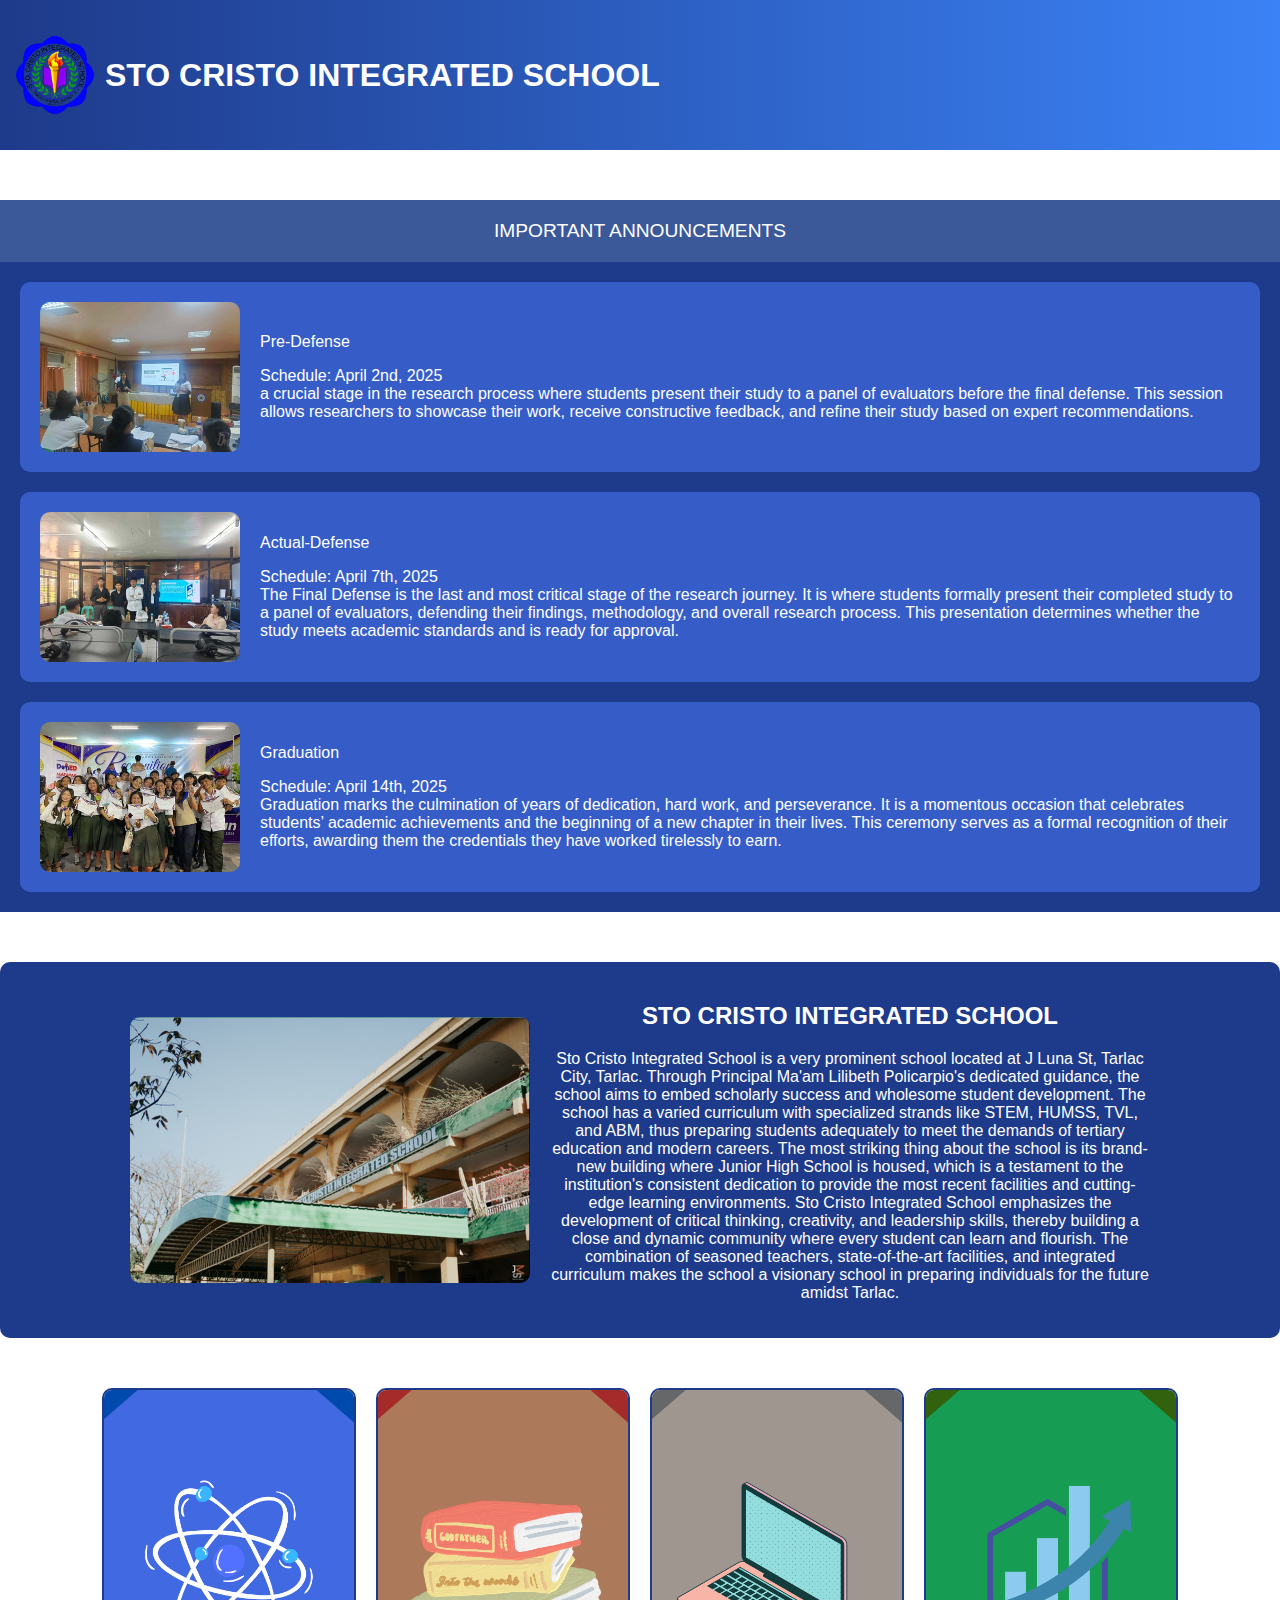
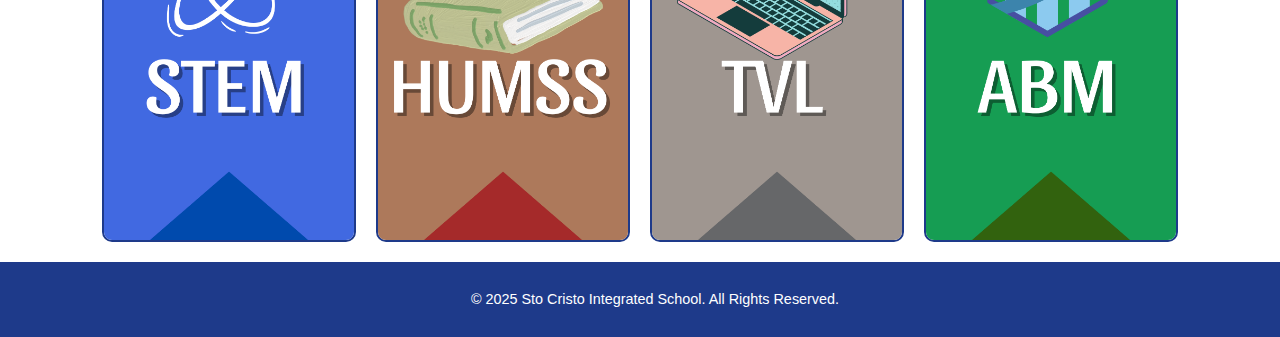
<file: index.html>
<!DOCTYPE html>
<html lang="en">

<head>
    <meta charset="UTF-8">
    <meta name="viewport" content="width=device-width, initial-scale=1.0">
    <title>STO CRISTO INTEGRATED SCHOOL</title>
  <link rel="stylesheet" href="code.css">
</head>

<body>
    <div class="header">
        <a href="index.html">
            <img src="IMAGES 2.0/sto_cristo-removebg-preview.png" alt="School Logo">
            <h1>STO CRISTO INTEGRATED SCHOOL</h1>
        </a>
    </div>

    <div class="top-box">
      IMPORTANT ANNOUNCEMENTS
    </div>

    <div class="blue-box">
        <div class="sub-box-container">


            <div class="sub-box">
                <img src="IMAGES 2.0/pre-defpeg (1).jpg" alt="pre-defense" class="sub-box-img">
                <div class="sub-box-text">
                <p class="main text">Pre-Defense</p>
                <p class="extra-text">Schedule: April 2nd, 2025<br>
                    a crucial stage in the research process where students present their
                     study to a panel of evaluators before the final defense. This session
                      allows researchers to showcase their work, receive constructive feedback,
                       and refine their study based on expert recommendations.
                   </p>  
                </div>
            </div>
            

            <div class="sub-box">
                <img src="IMAGES 2.0/defpeg (1).jpg" alt="defense" class="sub-box-img">
                <div class="sub-box-text">
                <p class="main text">Actual-Defense</p>
                <p class="extra-text">Schedule: April 7th, 2025<br>
                    The Final Defense is the last and most critical stage of the research journey.
                     It is where students formally present their completed study to a panel of evaluators,
                      defending their findings, methodology, and overall research process.
                      This presentation determines whether the study meets academic standards and is ready for approval.
                  </p>
                </div>
            </div>

            <div class="sub-box">
                <img src="IMAGES 2.0/gradpeg (1).jpg" alt="" class=" sub-box-img">
                <div class="sub-box-text">
                <p class="main text">Graduation</p>
                <p class="extra-text">Schedule: April 14th, 2025<br>
                    Graduation marks the culmination of years of dedication, hard work, and perseverance. 
                    It is a momentous occasion that celebrates students’ academic achievements and
                     the beginning of a new chapter in their lives. This ceremony serves as a formal
                      recognition of their efforts, awarding them the credentials they have worked tirelessly to earn.
                  </p>
              </div>
            </div>

        </div>
    </div>

    <div class="info-box">
        <img src="IMAGES 2.0/school (1).jpg" alt="Sample Image" class="info-img">
        <div class="info-text">
          <h2>STO CRISTO INTEGRATED SCHOOL</h2>
          <p class="info-p">Sto Cristo Integrated School is a very prominent school located at J Luna St, Tarlac City,
             Tarlac. Through Principal Ma'am Lilibeth Policarpio's dedicated guidance, the school aims to
              embed scholarly success and wholesome student development.

            The school has a varied curriculum with specialized strands like STEM, HUMSS,
             TVL, and ABM, thus preparing students adequately to meet the demands of tertiary 
             education and modern careers. The most striking thing about the school is its brand-new 
             building where Junior High School is housed, which is a testament to the institution's 
             consistent dedication to provide the most recent facilities and cutting-edge learning environments.
            
            Sto Cristo Integrated School emphasizes the development of critical thinking, creativity,
             and leadership skills, thereby building a close and dynamic community where every student
             can learn and flourish. The combination of seasoned teachers, state-of-the-art facilities,
              and integrated curriculum makes the school a visionary school in preparing individuals for the future amidst Tarlac.</p>
        </div>
      </div>


    <div class="image-links">
        <a href="stem.html" id="stem-link"><img src="IMAGES 2.0/1.png" alt="STEM"></a>
        <a href="humss.html" id="humss-link"><img src="IMAGES 2.0/2.png" alt="HUMSS"></a>
        <a href="tvl.html" id="tvl-link"><img src="IMAGES 2.0/3.png" alt="TVL"></a>
        <a href="abm.html" id="abm-link"><img src="IMAGES 2.0/4.png" alt="ABM"></a>
    </div>
</body>

<footer class="footer">
    <p>© 2025 Sto Cristo Integrated School. All Rights Reserved.</p>
</footer>

</html>
</file>
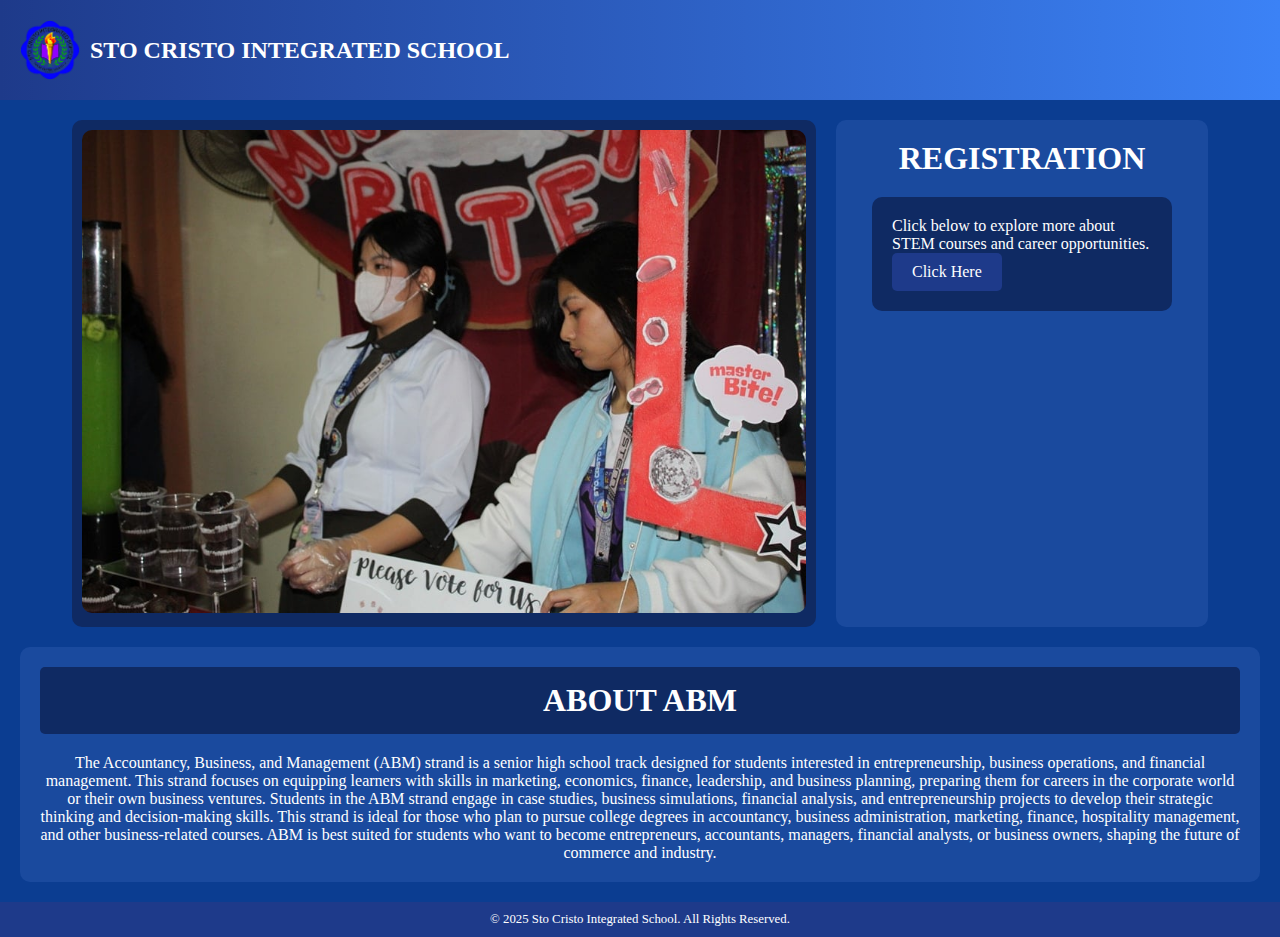
<file: abm.html>
<!DOCTYPE html>
<html lang="en">
<head>
  <meta charset="UTF-8" />
  <meta name="viewport" content="width=device-width, initial-scale=1.0" />
  <title>ABM</title>
  <style>
   /* Mobile First Design */
* {
  margin: 0;
  padding: 0;
  box-sizing: border-box;
}

.header {
  display: flex;
  align-items: center;
  justify-content: flex-start;
  gap: 10px;
  background: linear-gradient(to right, #1e3a8a, #3b82f6);
  color: white;
  padding: 20px;
  width: 100%;
  text-decoration: none;
  flex-wrap: wrap;
}

.header img {
  width: 60px;  /* Adjusted for mobile */
  height: auto;
}

.header h1 {
  font-size: 1.5rem;  /* Scaled down for mobile */
  text-align: center;
  word-wrap: break-word;
}

.outer-container {
  background-color: #0b3d91;
  padding: 20px;  /* Reduced padding for mobile */
}

.container {
  display: flex;
  flex-direction: column;
  gap: 20px;
}

.top-row {
  display: flex;
  flex-direction: column;  /* Stack vertically for mobile */
  justify-content: center;
  gap: 20px;
}

.image-box {
  background-color: #0f2a63;
  border-radius: 10px;
  padding: 10px;
  width: 100%;  /* Full width for mobile */
  text-align: center;
  height: auto;
}

.image-box img {
  width: 100%;
  height: auto;
  border-radius: 10px;
}

.box-right {
  width: 100%;  /* Full width for mobile */
  background-color: #1a4a9e;
  color: white;
  border-radius: 10px;
  padding: 20px;  /* Reduced padding for mobile */
  display: flex;
  flex-direction: column;
  align-items: center;
  gap: 20px;
  height: auto;
}

.upload-container {
  background-color: #0f2a63;
  border-radius: 10px;
  padding: 20px;
  max-width: 300px;
  width: 100%;
  display: flex;
  flex-direction: column;
  align-items: center;
  gap: 10px;
}

.text-box {
  background-color: #1a4a9e;
  color: white;
  border-radius: 10px;
  padding: 20px;  /* Reduced padding for mobile */
  text-align: center;
  width: 100%;
}

.text-box h1 {
  background-color: #0f2a63;
  padding: 15px;
  border-radius: 5px;
  font-size: 1.5rem;  /* Scaled down for mobile */
  margin-bottom: 20px;
}

.learn-more-btn {
  display: inline-block;
  padding: 10px 20px;
  background-color: #1e3a8a;
  color: white;
  text-decoration: none;
  border-radius: 5px;
  text-align: center;
  transition: background 0.3s;
}

.learn-more-btn:hover {
  background-color: #4f9cff;
}

.footer {
  background-color: #1e3a8a;
  color: white;
  text-align: center;
  padding: 10px;  /* Reduced padding for mobile */
  font-size: 0.8rem;  /* Scaled down for mobile */
  width: 100%;
}

/* Media Query for larger screens */
@media (min-width: 768px) {
  .top-row {
    flex-direction: row;  /* Row layout for larger screens */
  }
  
  .image-box {
    width: 60%;  /* Adjust width for larger screens */
  }
  
  .box-right {
    width: 30%;  /* Adjust width for larger screens */
  }
  
  .text-box h1 {
    font-size: 2rem;  /* Larger font size for desktop */
  }
}





  </style>
</head>
<body>
  <a href="index.html" class="header">
    <img src="IMAGES 2.0/sto_cristo-removebg-preview.png" alt="School Logo" />
    <h1>STO CRISTO INTEGRATED SCHOOL</h1>
  </a>
  
  <!-- Outer container wrapping all boxes -->
  <div class="outer-container">
    <div class="container">
      <div class="top-row">
        <!-- Image Box -->
        <div class="image-box">
          <img src="IMAGES 2.0/abmpic.jfif" alt="STEM Image" />
        </div>
      
        <!-- Registration Box -->
        <div class="box-right">
          <h1>REGISTRATION</h1>
          <div class="upload-container">
            <div class="register-box">
              <p>Click below to explore more about STEM courses and career opportunities.</p>
              <a href="https://forms.gle/uBTW2xTxiC86vkhW8" class="learn-more-btn">Click Here</a>
            </div>
          </div>
        </div>
      </div>
    
      <!-- Text Box (Below the top row) -->
      <div class="text-box">
        <h1>ABOUT ABM</h1>
        <p>
            The Accountancy, Business, and Management (ABM) strand is a senior high school track
            designed for students interested in entrepreneurship, business operations, and financial
             management. This strand focuses on equipping learners with skills in marketing, economics,
              finance, leadership, and business planning, preparing them for careers in the corporate world
               or their own business ventures.

           Students in the ABM strand engage in case studies, business simulations, financial analysis,
            and entrepreneurship projects to develop their strategic thinking and decision-making skills.
             This strand is ideal for those who plan to pursue college degrees in accountancy, business administration,
              marketing, finance, hospitality management, and other business-related courses.
               ABM is best suited for students who want to become entrepreneurs, accountants, managers,
                financial analysts, or business owners, shaping the future of commerce and industry.
        </p>
      </div>
    </div>
  </div>
</body>
<footer class="footer">
    <p>© 2025 Sto Cristo Integrated School. All Rights Reserved.</p>
</footer>
</html>
</file>
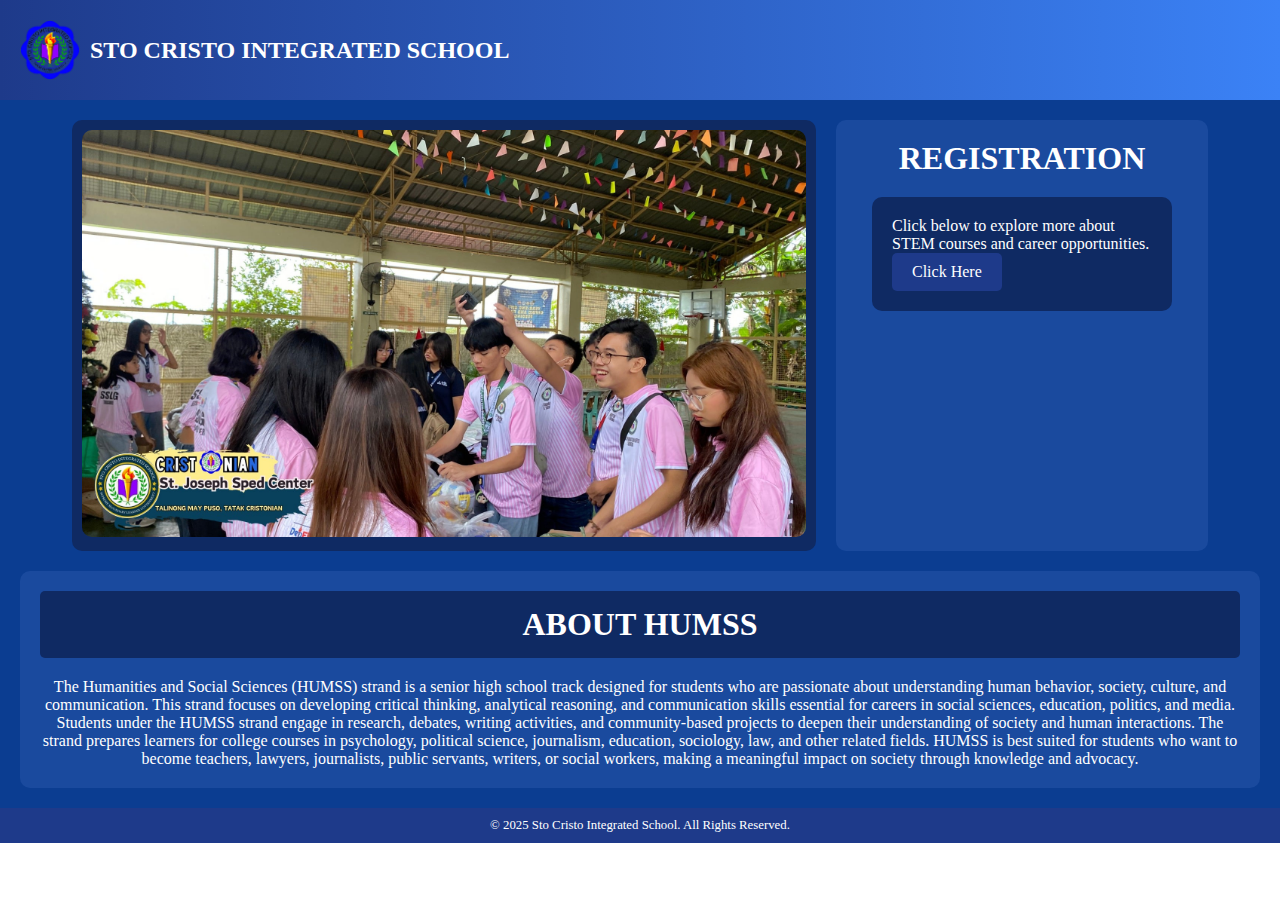
<file: humss.html>
<!DOCTYPE html>
<html lang="en">
<head>
  <meta charset="UTF-8" />
  <meta name="viewport" content="width=device-width, initial-scale=1.0" />
  <title>HUMSS</title>
  <style>
  /* Mobile First Design */
* {
  margin: 0;
  padding: 0;
  box-sizing: border-box;
}

.header {
  display: flex;
  align-items: center;
  justify-content: flex-start;
  gap: 10px;
  background: linear-gradient(to right, #1e3a8a, #3b82f6);
  color: white;
  padding: 20px;
  width: 100%;
  text-decoration: none;
  flex-wrap: wrap;
}

.header img {
  width: 60px;  /* Adjusted for mobile */
  height: auto;
}

.header h1 {
  font-size: 1.5rem;  /* Scaled down for mobile */
  text-align: center;
  word-wrap: break-word;
}

.outer-container {
  background-color: #0b3d91;
  padding: 20px;  /* Reduced padding for mobile */
}

.container {
  display: flex;
  flex-direction: column;
  gap: 20px;
}

.top-row {
  display: flex;
  flex-direction: column;  /* Stack vertically for mobile */
  justify-content: center;
  gap: 20px;
}

.image-box {
  background-color: #0f2a63;
  border-radius: 10px;
  padding: 10px;
  width: 100%;  /* Full width for mobile */
  text-align: center;
  height: auto;
}

.image-box img {
  width: 100%;
  height: auto;
  border-radius: 10px;
}

.box-right {
  width: 100%;  /* Full width for mobile */
  background-color: #1a4a9e;
  color: white;
  border-radius: 10px;
  padding: 20px;  /* Reduced padding for mobile */
  display: flex;
  flex-direction: column;
  align-items: center;
  gap: 20px;
  height: auto;
}

.upload-container {
  background-color: #0f2a63;
  border-radius: 10px;
  padding: 20px;
  max-width: 300px;
  width: 100%;
  display: flex;
  flex-direction: column;
  align-items: center;
  gap: 10px;
}

.text-box {
  background-color: #1a4a9e;
  color: white;
  border-radius: 10px;
  padding: 20px;  /* Reduced padding for mobile */
  text-align: center;
  width: 100%;
}

.text-box h1 {
  background-color: #0f2a63;
  padding: 15px;
  border-radius: 5px;
  font-size: 1.5rem;  /* Scaled down for mobile */
  margin-bottom: 20px;
}

.learn-more-btn {
  display: inline-block;
  padding: 10px 20px;
  background-color: #1e3a8a;
  color: white;
  text-decoration: none;
  border-radius: 5px;
  text-align: center;
  transition: background 0.3s;
}

.learn-more-btn:hover {
  background-color: #4f9cff;
}

.footer {
  background-color: #1e3a8a;
  color: white;
  text-align: center;
  padding: 10px;  /* Reduced padding for mobile */
  font-size: 0.8rem;  /* Scaled down for mobile */
  width: 100%;
}

/* Media Query for larger screens */
@media (min-width: 768px) {
  .top-row {
    flex-direction: row;  /* Row layout for larger screens */
  }
  
  .image-box {
    width: 60%;  /* Adjust width for larger screens */
  }
  
  .box-right {
    width: 30%;  /* Adjust width for larger screens */
  }
  
  .text-box h1 {
    font-size: 2rem;  /* Larger font size for desktop */
  }
}

  </style>
</head>
<body>
  <a href="index.html" class="header">
    <img src="IMAGES 2.0/sto_cristo-removebg-preview.png" alt="School Logo" />
    <h1>STO CRISTO INTEGRATED SCHOOL</h1>
  </a>
  
  <!-- Outer container wrapping all boxes -->
  <div class="outer-container">
    <div class="container">
      <div class="top-row">
        <!-- Image Box -->
        <div class="image-box">
          <img src="IMAGES 2.0/humsspic.jfif" alt="STEM Image" />
        </div>
      
        <!-- Registration Box -->
        <div class="box-right">
          <h1>REGISTRATION</h1>
          <div class="upload-container">
            <div class="register-box">
              <p>Click below to explore more about STEM courses and career opportunities.</p>
              <a href="https://forms.gle/uBTW2xTxiC86vkhW8" class="learn-more-btn">Click Here</a>
            </div>
          </div>
        </div>
      </div>
    
      <!-- Text Box (Below the top row) -->
      <div class="text-box">
        <h1>ABOUT HUMSS</h1>
        <p>
            The Humanities and Social Sciences (HUMSS) strand is a senior high school track designed
            for students who are passionate about understanding human behavior, society, culture, 
            and communication. This strand focuses on developing critical thinking, analytical reasoning,
             and communication skills essential for careers in social sciences, education, politics, and media.

           Students under the HUMSS strand engage in research, debates, writing activities, and
            community-based projects to deepen their understanding of society and human interactions.
             The strand prepares learners for college courses in psychology, political science,
              journalism, education, sociology, law, and other related fields. HUMSS is best suited 
              for students who want to become teachers, lawyers, journalists, public servants, writers, 
              or social workers, making a meaningful impact on society through knowledge and advocacy.

        </p>
      </div>
    </div>
  </div>
</body>
<footer class="footer">
    <p>© 2025 Sto Cristo Integrated School. All Rights Reserved.</p>
</footer>
</html>
</file>
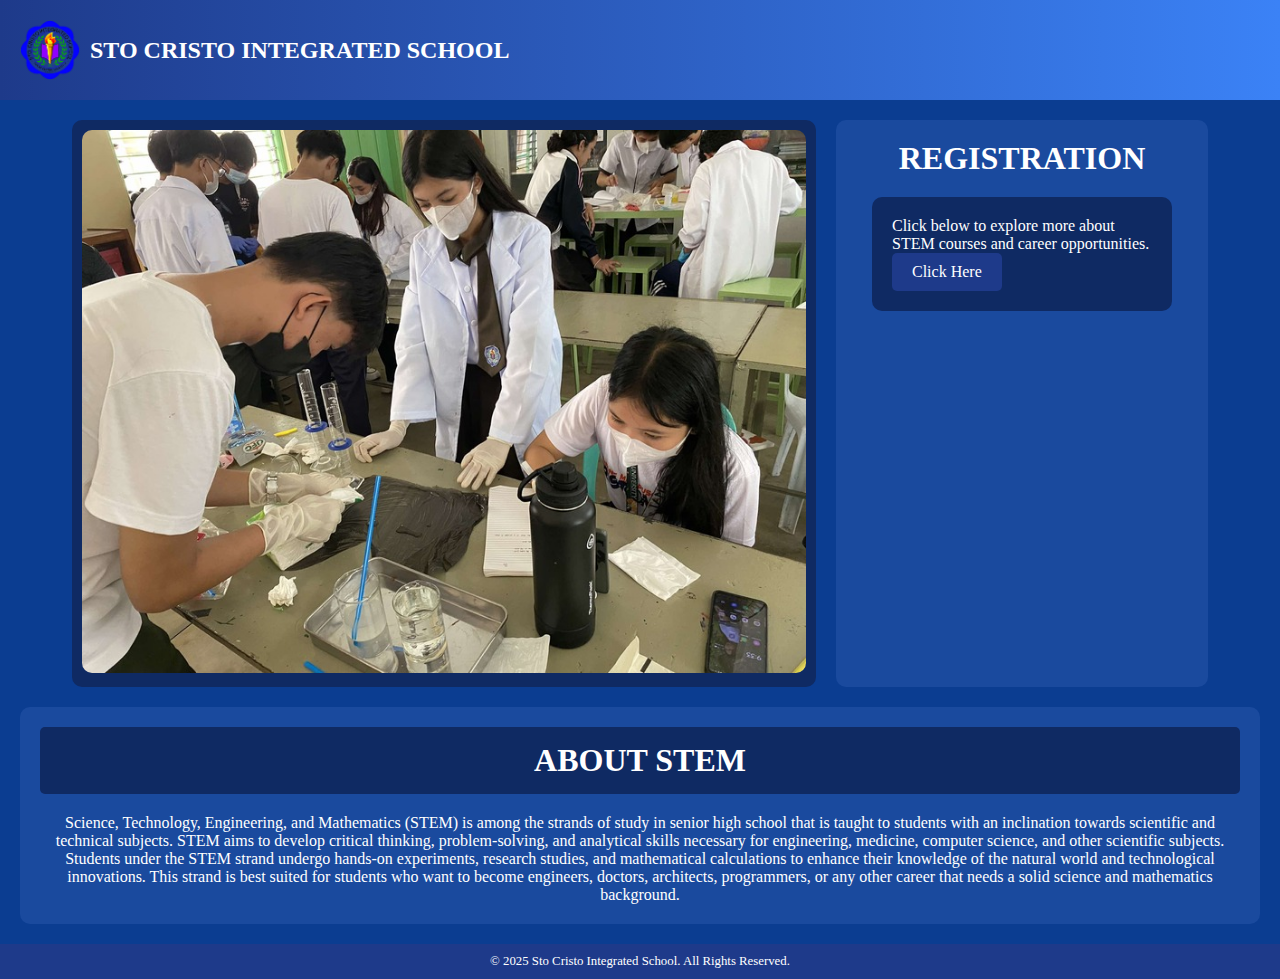
<file: stem.html>
<!DOCTYPE html>
<html lang="en">
<head>
  <meta charset="UTF-8" />
  <meta name="viewport" content="width=device-width, initial-scale=1.0" />
  <title>Stem</title>
  <style>
   /* Mobile First Design */
* {
  margin: 0;
  padding: 0;
  box-sizing: border-box;
}

.header {
  display: flex;
  align-items: center;
  justify-content: flex-start;
  gap: 10px;
  background: linear-gradient(to right, #1e3a8a, #3b82f6);
  color: white;
  padding: 20px;
  width: 100%;
  text-decoration: none;
  flex-wrap: wrap;
}

.header img {
  width: 60px;  /* Adjusted for mobile */
  height: auto;
}

.header h1 {
  font-size: 1.5rem;  /* Scaled down for mobile */
  text-align: center;
  word-wrap: break-word;
}

.outer-container {
  background-color: #0b3d91;
  padding: 20px;  /* Reduced padding for mobile */
}

.container {
  display: flex;
  flex-direction: column;
  gap: 20px;
}

.top-row {
  display: flex;
  flex-direction: column;  /* Stack vertically for mobile */
  justify-content: center;
  gap: 20px;
}

.image-box {
  background-color: #0f2a63;
  border-radius: 10px;
  padding: 10px;
  width: 100%;  /* Full width for mobile */
  text-align: center;
  height: auto;
}

.image-box img {
  width: 100%;
  height: auto;
  border-radius: 10px;
}

.box-right {
  width: 100%;  /* Full width for mobile */
  background-color: #1a4a9e;
  color: white;
  border-radius: 10px;
  padding: 20px;  /* Reduced padding for mobile */
  display: flex;
  flex-direction: column;
  align-items: center;
  gap: 20px;
  height: auto;
}

.upload-container {
  background-color: #0f2a63;
  border-radius: 10px;
  padding: 20px;
  max-width: 300px;
  width: 100%;
  display: flex;
  flex-direction: column;
  align-items: center;
  gap: 10px;
}

.text-box {
  background-color: #1a4a9e;
  color: white;
  border-radius: 10px;
  padding: 20px;  /* Reduced padding for mobile */
  text-align: center;
  width: 100%;
}

.text-box h1 {
  background-color: #0f2a63;
  padding: 15px;
  border-radius: 5px;
  font-size: 1.5rem;  /* Scaled down for mobile */
  margin-bottom: 20px;
}

.learn-more-btn {
  display: inline-block;
  padding: 10px 20px;
  background-color: #1e3a8a;
  color: white;
  text-decoration: none;
  border-radius: 5px;
  text-align: center;
  transition: background 0.3s;
}

.learn-more-btn:hover {
  background-color: #4f9cff;
}

.footer {
  background-color: #1e3a8a;
  color: white;
  text-align: center;
  padding: 10px;  /* Reduced padding for mobile */
  font-size: 0.8rem;  /* Scaled down for mobile */
  width: 100%;
}

/* Media Query for larger screens */
@media (min-width: 768px) {
  .top-row {
    flex-direction: row;  /* Row layout for larger screens */
  }
  
  .image-box {
    width: 60%;  /* Adjust width for larger screens */
  }
  
  .box-right {
    width: 30%;  /* Adjust width for larger screens */
  }
  
  .text-box h1 {
    font-size: 2rem;  /* Larger font size for desktop */
  }
}

  </style>
</head>
<body>
  <a href="index.html" class="header">
    <img src="IMAGES 2.0/sto_cristo-removebg-preview.png" alt="School Logo" />
    <h1>STO CRISTO INTEGRATED SCHOOL</h1>
  </a>
  
  <!-- Outer container wrapping all boxes -->
  <div class="outer-container">
    <div class="container">
      <div class="top-row">
        <!-- Image Box -->
        <div class="image-box">
          <img src="IMAGES 2.0/labres2.jpg" alt="STEM Image" />
        </div>
      
        <!-- Registration Box -->
        <div class="box-right">
          <h1>REGISTRATION</h1>
          <div class="upload-container">
            <div class="register-box">
              <p>Click below to explore more about STEM courses and career opportunities.</p>
              <a href="https://forms.gle/uBTW2xTxiC86vkhW8" class="learn-more-btn">Click Here</a>
            </div>
          </div>
        </div>
      </div>
    
      <!-- Text Box (Below the top row) -->
      <div class="text-box">
        <h1>ABOUT STEM</h1>
        <p>
          Science, Technology, Engineering, and Mathematics (STEM) is among the strands of study in senior high school that is taught to
          students with an inclination towards scientific and technical subjects. STEM aims to develop critical thinking, problem-solving,
          and analytical skills necessary for engineering, medicine, computer science, and other scientific subjects.
          Students under the STEM strand undergo hands-on experiments, research studies, and mathematical calculations to enhance their
          knowledge of the natural world and technological innovations. This strand is best suited for students who want to become
          engineers, doctors, architects, programmers, or any other career that needs a solid science and mathematics background.
        </p>
      </div>
    </div>
  </div>
</body>
<footer class="footer">
    <p>© 2025 Sto Cristo Integrated School. All Rights Reserved.</p>
</footer>
</html>
</file>
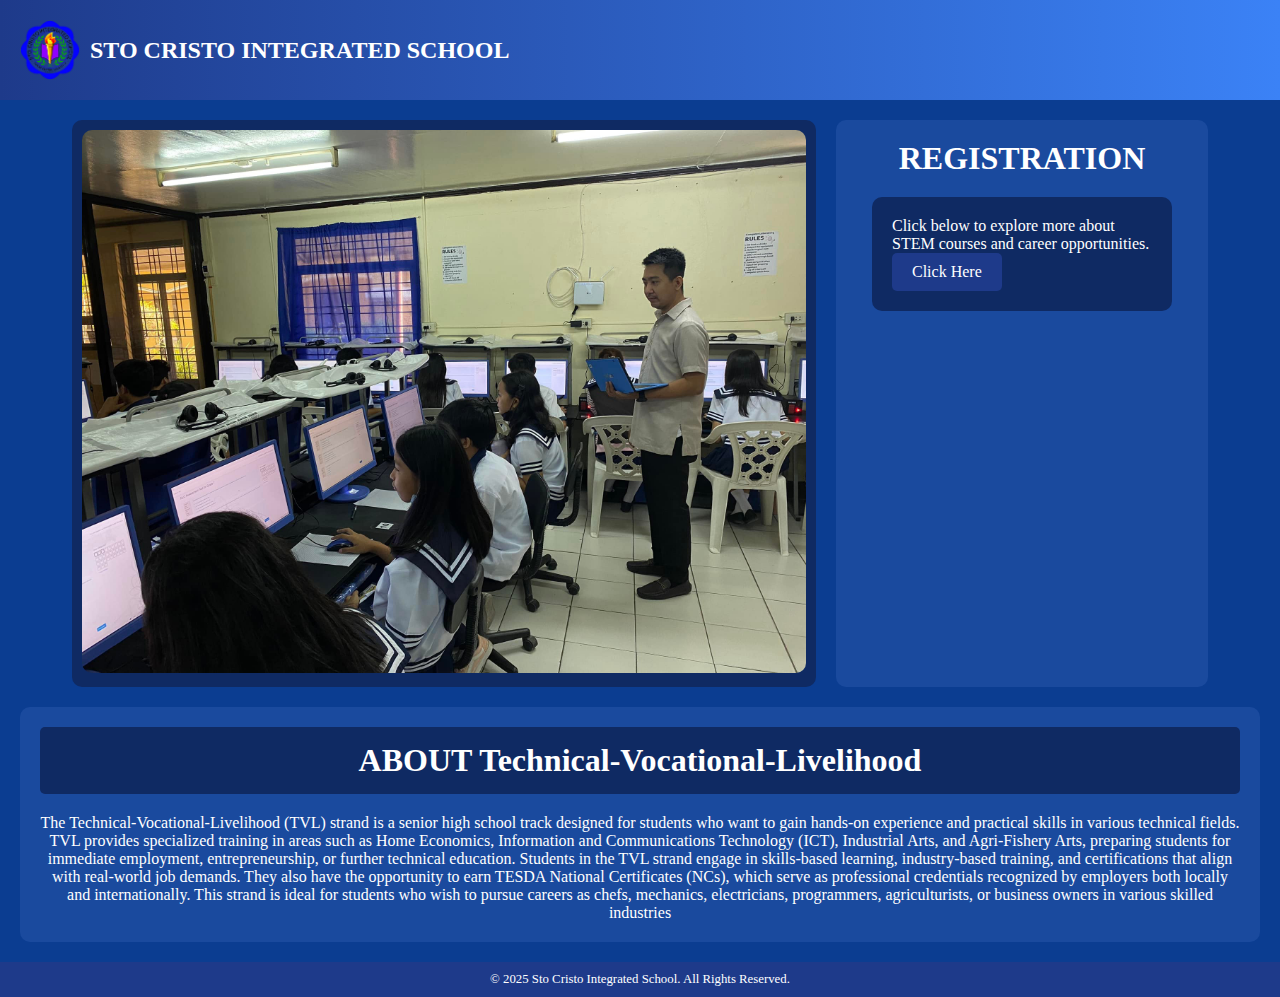
<file: tvl.html>
<!DOCTYPE html>
<html lang="en">
<head>
  <meta charset="UTF-8" />
  <meta name="viewport" content="width=device-width, initial-scale=1.0" />
  <title>Technical-Vocational-Livelihood</title>
  <style>
   /* Mobile First Design */
* {
  margin: 0;
  padding: 0;
  box-sizing: border-box;
}

.header {
  display: flex;
  align-items: center;
  justify-content: flex-start;
  gap: 10px;
  background: linear-gradient(to right, #1e3a8a, #3b82f6);
  color: white;
  padding: 20px;
  width: 100%;
  text-decoration: none;
  flex-wrap: wrap;
}

.header img {
  width: 60px;  /* Adjusted for mobile */
  height: auto;
}

.header h1 {
  font-size: 1.5rem;  /* Scaled down for mobile */
  text-align: center;
  word-wrap: break-word;
}

.outer-container {
  background-color: #0b3d91;
  padding: 20px;  /* Reduced padding for mobile */
}

.container {
  display: flex;
  flex-direction: column;
  gap: 20px;
}

.top-row {
  display: flex;
  flex-direction: column;  /* Stack vertically for mobile */
  justify-content: center;
  gap: 20px;
}

.image-box {
  background-color: #0f2a63;
  border-radius: 10px;
  padding: 10px;
  width: 100%;  /* Full width for mobile */
  text-align: center;
  height: auto;
}

.image-box img {
  width: 100%;
  height: auto;
  border-radius: 10px;
}

.box-right {
  width: 100%;  /* Full width for mobile */
  background-color: #1a4a9e;
  color: white;
  border-radius: 10px;
  padding: 20px;  /* Reduced padding for mobile */
  display: flex;
  flex-direction: column;
  align-items: center;
  gap: 20px;
  height: auto;
}

.upload-container {
  background-color: #0f2a63;
  border-radius: 10px;
  padding: 20px;
  max-width: 300px;
  width: 100%;
  display: flex;
  flex-direction: column;
  align-items: center;
  gap: 10px;
}

.text-box {
  background-color: #1a4a9e;
  color: white;
  border-radius: 10px;
  padding: 20px;  /* Reduced padding for mobile */
  text-align: center;
  width: 100%;
}

.text-box h1 {
  background-color: #0f2a63;
  padding: 15px;
  border-radius: 5px;
  font-size: 1.5rem;  /* Scaled down for mobile */
  margin-bottom: 20px;
}

.learn-more-btn {
  display: inline-block;
  padding: 10px 20px;
  background-color: #1e3a8a;
  color: white;
  text-decoration: none;
  border-radius: 5px;
  text-align: center;
  transition: background 0.3s;
}

.learn-more-btn:hover {
  background-color: #4f9cff;
}

.footer {
  background-color: #1e3a8a;
  color: white;
  text-align: center;
  padding: 10px;  /* Reduced padding for mobile */
  font-size: 0.8rem;  /* Scaled down for mobile */
  width: 100%;
}

/* Media Query for larger screens */
@media (min-width: 768px) {
  .top-row {
    flex-direction: row;  /* Row layout for larger screens */
  }
  
  .image-box {
    width: 60%;  /* Adjust width for larger screens */
  }
  
  .box-right {
    width: 30%;  /* Adjust width for larger screens */
  }
  
  .text-box h1 {
    font-size: 2rem;  /* Larger font size for desktop */
  }
}

  </style>
</head>
<body>
  <a href="index.html" class="header">
    <img src="IMAGES 2.0/sto_cristo-removebg-preview.png" alt="School Logo" />
    <h1>STO CRISTO INTEGRATED SCHOOL</h1>
  </a>
  
  <!-- Outer container wrapping all boxes -->
  <div class="outer-container">
    <div class="container">
      <div class="top-row">
        <!-- Image Box -->
        <div class="image-box">
          <img src="IMAGES 2.0/tvlpic.jfif" alt="STEM Image" />
        </div>
      
        <!-- Registration Box -->
        <div class="box-right">
          <h1>REGISTRATION</h1>
          <div class="upload-container">
            <div class="register-box">
              <p>Click below to explore more about STEM courses and career opportunities.</p>
              <a href="https://forms.gle/uBTW2xTxiC86vkhW8" class="learn-more-btn">Click Here</a>
            </div>
          </div>
        </div>
      </div>
    
      <!-- Text Box (Below the top row) -->
      <div class="text-box">
        <h1>ABOUT Technical-Vocational-Livelihood</h1>
        <p>
            The Technical-Vocational-Livelihood (TVL)
            strand is a senior high school track designed for
             students who want to gain hands-on experience and practical skills 
             in various technical fields. TVL provides specialized training in areas
              such as Home Economics, Information and Communications Technology (ICT),
               Industrial Arts, and Agri-Fishery Arts, preparing students for immediate
                employment, entrepreneurship, or further technical education.

           Students in the TVL strand engage in skills-based learning, industry-based training, 
           and certifications that align with real-world job demands. They also have the 
           opportunity to earn TESDA National Certificates (NCs), which serve as professional 
           credentials recognized by employers both locally and internationally. This strand 
           is ideal for students who wish to pursue careers as chefs, mechanics, electricians, 
           programmers, agriculturists, or business owners in various skilled industries
        </p>
      </div>
    </div>
  </div>
</body>
<footer class="footer">
    <p>© 2025 Sto Cristo Integrated School. All Rights Reserved.</p>
</footer>
</html>
</file>
<file: code.css>
/* GENERAL STYLES */
body {
    font-family: Arial, sans-serif;
    text-align: center;
    margin: 0;
    padding: 0;
    overflow-x: hidden;
}

/* HEADER */
.header {
    display: flex;
    align-items: center;
    justify-content: flex-start;
    gap: 10px;
    background: linear-gradient(to right, #1e3a8a, #3b82f6);
    color: white;
    padding: 15px;
    width: 100%;
    box-sizing: border-box;
    height: 150px;
}

.header a {
    display: flex;
    align-items: center;
    text-decoration: none;
    color: inherit;
    gap: 10px;
}

.header img {
    width: 80px; /* Adjusted for mobile */
    height: auto;
}

.header h1 {
    margin: 0;
    font-size: 2rem; /* Smaller on mobile */
}

/* ANNOUNCEMENTS BOX */
.top-box {
    background-color: #3b5998;
    color: white;
    padding: 20px;
    text-align: center;
    font-size: 1.2rem;
    width: 100%;
    box-sizing: border-box;
    margin-top: 50px;
}

/* MAIN CONTENT BOX */
.blue-box {
    background-color: #1e3a8a;
    color: white;
    padding: 20px;
    text-align: center;
    font-size: 1rem;
    display: flex;
    flex-direction: column;
    align-items: center;
    box-sizing: border-box;
    margin-bottom: 50px;
} 

/* SUB-BOXES */
.sub-box-container {
    width: 100%;
    display: flex;
    flex-direction: column;
    gap: 20px;
}

.sub-box {
    display: flex;
    align-items: center;
    gap: 20px;
    padding: 20px;
    text-align: left;
    transition: transform 0.3s ease, box-shadow 0.3s ease;
    background-color: #365dc7;
    border-radius: 10px;
}

.sub-box:hover {
    transform: translateY(-10px);
    box-shadow: 0 10px 20px rgba(0, 0, 0, 0.3);
}

/* IMAGES INSIDE SUB-BOXES */
.sub-box-img {
    width: 200px;
    height: 150px;
    object-fit: cover;
    border-radius: 10px;
}

/* IMAGE LINKS */
.image-links {
    display: flex;
    justify-content: center;
    gap: 20px;
    margin: 20px 0;
    flex-wrap: wrap;
}

.image-links a {
    width: 250px;  /* Kept the original size */
    height: 450px;
    border: 2px solid #1e3a8a;
    border-radius: 10px;
    overflow: hidden;
    transition: transform 0.3s, box-shadow 0.3s;
    text-decoration: none;
}

.image-links a:hover {
    transform: scale(1.05);
    box-shadow: 0 0 20px rgba(59, 130, 246, 0.8);
}

.image-links img {
    width: 100%;
    height: 100%;
    object-fit: cover;
}

/* INFO BOX */
.info-box {
    display: flex;
    flex-wrap: wrap;
    gap: 20px;
    justify-content: center;
    align-items: center;
    background-color: #1e3a8a;
    color: white;
    padding: 20px;
    border-radius: 10px;
    margin-bottom: 50px;
    transition: transform 0.3s ease, box-shadow 0.3s ease;
}

.info-box:hover {
    transform: scale(1.05);
    box-shadow: 0 0 20px rgba(0, 0, 255, 0.6);
}

.info-img {
    width: 100%;
    max-width: 400px;
    border-radius: 10px;
    object-fit: cover;
}

.info-text {
    flex: 1;
    max-width: 600px;
}

/* FOOTER */
.footer {
    background-color: #1e3a8a;
    color: white;
    text-align: center;
    padding: 15px;
    font-size: 0.9rem;
    width: 100%;
}

/* HOVER EFFECTS FOR IMAGE LINKS */
#stem-link:hover {
    box-shadow: 0 0 20px rgba(0, 0, 255, 0.8);
}

#humss-link:hover {
    box-shadow: 0 0 20px rgba(139, 69, 19, 0.8);
}

#tvl-link:hover {
    box-shadow: 0 0 20px rgba(128, 128, 128, 0.8);
}

#abm-link:hover {
    box-shadow: 0 0 20px rgba(0, 128, 0, 0.8);
}

/* 🌟 MOBILE-FRIENDLY ADJUSTMENTS 🌟 */
@media screen and (max-width: 768px) {
    .header {
        flex-direction: column;
        text-align: center;
    }

    .header img {
        width: 70px;
    }

    .header h1 {
        font-size: 1.5rem;
    }

    .sub-box {
        flex-direction: column;
        text-align: center;
        padding: 15px;
    }

    .sub-box-img {
        width: 100%;
        max-width: 300px;
        height: auto;
    }

    .image-links {
        justify-content: center;
    }

    .info-box {
        flex-direction: column;
        text-align: center;
    }

    .info-img {
        width: 90%;
    }
}
</file>
